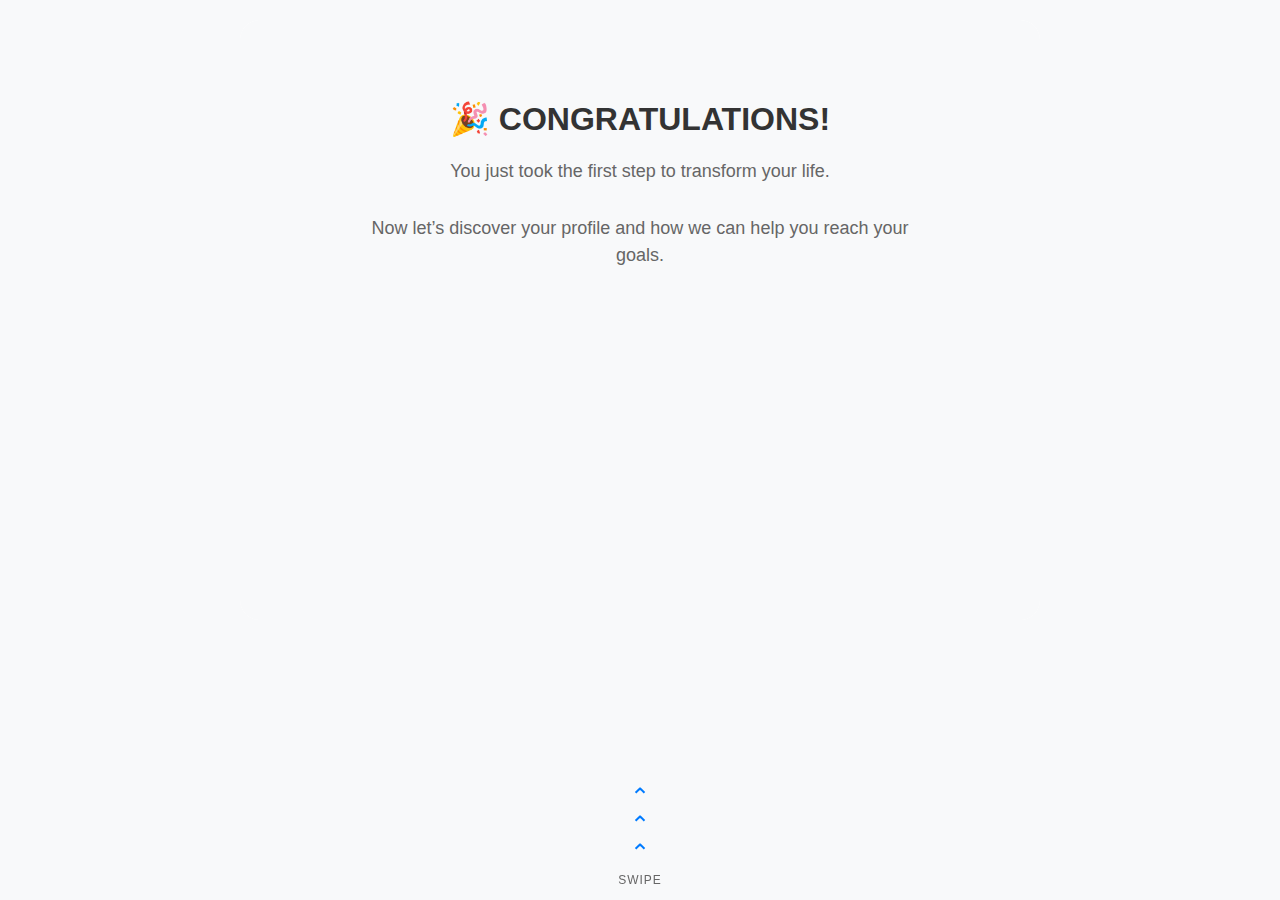
<file: public/index.html>
<!DOCTYPE html>
<html lang="en">
<head>
    <meta charset="UTF-8">
    <meta name="viewport" content="width=device-width, initial-scale=1.0">
    <title>Dopamine Quiz - Transform Your Life</title>
    <link rel="stylesheet" href="assets/css/style.css">
    <link rel="stylesheet" href="https://cdnjs.cloudflare.com/ajax/libs/animate.css/4.1.1/animate.min.css">
    <link rel="preconnect" href="https://fonts.googleapis.com">
    <link rel="preconnect" href="https://fonts.gstatic.com" crossorigin>
    <link href="https://fonts.googleapis.com/css2?family=Poppins:wght@300;400;500;600;700&display=swap" rel="stylesheet">
</head>
<body>
    <div class="quiz-container">
        <div class="quiz-header">
            <div class="quiz-progress-bar">
                <div class="progress-fill"></div>
            </div>
        </div>
        
        <div class="quiz-slides-container">
            <!-- Welcome Screen (Slide 0) -->
            <div class="quiz-slide welcome-screen">
                <div class="slide-scroll-content">
                    <h1 class="slide-title">🎉 CONGRATULATIONS!</h1>
                    <p class="slide-description">You just took the first step to transform your life.</p>
                    <p class="slide-description">Now let’s discover your profile and how we can help you reach your goals.</p>
                </div>
                <div class="swipe-indicator enabled">
                    <div class="chevrons-container">
                        <div class="chevron chevron-1">⌃</div>
                        <div class="chevron chevron-2">⌃</div>
                        <div class="chevron chevron-3">⌃</div>
                    </div>
                    <p class="swipe-text">swipe</p>
                </div>
            </div>

            <!-- Story Screen (Slide 1) -->
            <div class="quiz-slide story-screen" data-no-swipe="true" data-full-flow="true">
                <div class="slide-scroll-content">
                    <h1 class="slide-title">Congratulations. Your result is ready...</h1>
                    <p class="slide-description">But before I show you why you feel stuck, I need to tell you something most people don’t like to admit.</p>
                    <div class="image-placeholder">
                        <span class="placeholder-icon">👗</span>
                        <p class="placeholder-text">Image: Person trying to fit into old clothes</p>
                    </div>
                    <p class="slide-description">I thought I was doing fine—sticking to my routine, eating well, training consistently... Until one day, for a family dinner, I tried on an old dress. It had always fit me. But that day… it didn’t go past my waist.</p>
                    <p class="slide-description">“I’ll just go back to the diet and do more cardio. It’ll pass.” But it didn’t.</p>
                    <button class="start-button continue-button">Continue</button>
                </div>
            </div>

            <!-- Question 1 (Slide 2) -->
            <div class="quiz-slide question-slide" data-question-id="1">
                <h2 class="slide-question">Have you gone through this too?</h2>
                <div class="options-container">
                    <button class="option-button" data-option-index="0">I went through this recently.</button>
                    <button class="option-button" data-option-index="1">A lot!</button>
                    <button class="option-button" data-option-index="2">Yes!</button>
                </div>
            </div>

            <!-- Question 2 (Slide 3) -->
            <div class="quiz-slide question-slide" data-question-id="2">
                <h2 class="slide-question">I cried in the shower and avoided undressing in front of my husband… Have you felt ashamed to show your body like I did?</h2>
                <div class="options-container">
                    <button class="option-button" data-option-index="0">Every day.</button>
                    <button class="option-button" data-option-index="1">I’ve felt this way for a while and I need help.</button>
                </div>
            </div>

            <!-- Question 3 (Slide 4) -->
            <div class="quiz-slide question-slide" data-question-id="3">
                <h2 class="slide-question">While I struggled to lose weight, I saw people eating everything and staying slim—and it crushed me… But it wasn’t my fault; it was my metabolism blocked by a hormonal imbalance. Did you know the biggest reason for not losing weight can be a slow metabolism?</h2>
                <div class="options-container">
                    <button class="option-button" data-option-index="0">Just learned that now.</button>
                    <button class="option-button" data-option-index="1">I’ve known for a while and I’m working to improve it.</button>
                </div>
            </div>

            <!-- Question 4 (Slide 5) -->
            <div class="quiz-slide question-slide" data-question-id="4">
                <h2 class="slide-question">When was the last time you looked in the mirror and liked what you saw?</h2>
                <div class="image-placeholder" style="width: 250px; height: 200px; background: #e9ecef; border: 2px dashed #6c757d; display: flex; align-items: center; justify-content: center; margin: 20px auto; border-radius: 8px;">
                    <span style="color: #6c757d; font-size: 14px;">🪞 Image: Person looking in the mirror</span>
                </div>
                <div class="options-container">
                    <button class="option-button" data-option-index="0">Never.</button>
                    <button class="option-button" data-option-index="1">More than a year ago.</button>
                    <button class="option-button" data-option-index="2">A few times in recent months.</button>
                </div>
            </div>

            <!-- Question 5 (Slide 6) -->
            <div class="quiz-slide question-slide" data-question-id="5">
                <h2 class="slide-question">I did diets, fasting, avoided sweets, walked… but the scale wouldn’t move and I felt foolish. Have you felt like you’re doing everything right and still not seeing results?</h2>
                <div class="options-container">
                    <button class="option-button" data-option-index="0">Yes, I’ve tried for years and nothing changes.</button>
                    <button class="option-button" data-option-index="1">Yes, especially after the gym and the scale won’t move.</button>
                    <button class="option-button" data-option-index="2">Not doing everything right yet, but I want to start the right way here.</button>
                </div>
            </div>

            <!-- Question 6 (Slide 7) -->
            <div class="quiz-slide question-slide" data-question-id="6">
                <h2 class="slide-question">Now comes the most important part… Only 12% of people make it here. And this is where I reveal the part almost nobody knows… the detail that can flip your body’s switch and start showing real results in up to 30 days! What if I told you there’s a way to unlock your metabolism without crazy diets or hours of cardio?</h2>
                <div class="options-container">
                    <button class="option-button" data-option-index="0">I want to know more.</button>
                    <button class="option-button" data-option-index="1">I’ve waited for this for a long time.</button>
                </div>
            </div>

            <!-- Question 7 (Slide 8) -->
            <div class="quiz-slide question-slide" data-question-id="7">
                <h2 class="slide-question">I did everything right and went from 231.4 lbs to 145.5 in less than 28 days. If you could try this for a few days, risk-free, would you go for it?</h2>
                <div class="image-placeholder" style="width: 300px; height: 200px; background: #e9ecef; border: 2px dashed #6c757d; display: flex; align-items: center; justify-content: center; margin: 20px auto; border-radius: 8px;">
                    <span style="color: #6c757d; font-size: 14px;">📊 Image: Before and after - weight transformation</span>
                </div>
                <div class="options-container">
                    <button class="option-button" data-option-index="0">Yes, sure.</button>
                    <button class="option-button" data-option-index="1">Let’s just do it!</button>
                </div>
            </div>

            <!-- Question 8 (Slide 9) -->
            <div class="quiz-slide question-slide" data-question-id="8">
                <h2 class="slide-question">What if I told you this method can unlock your metabolism in under 28 days and make your body melt fat like ice cream in the desert?</h2>
                <div class="options-container">
                    <button class="option-button" data-option-index="0">It’s a dream.</button>
                    <button class="option-button" data-option-index="1">Let’s just do it!</button>
                    <button class="option-button" data-option-index="2">I want this right now.</button>
                </div>
            </div>

            <!-- Question 9 (Slide 10) -->
            <div class="quiz-slide question-slide" data-question-id="9">
                <h2 class="slide-question">All this is due to the 28‑Day Fat‑Melting Method, developed by renowned endocrinologist Dr. Rafael Monteiro, a specialist in unlocking metabolism. This method has worked for more than 21,345 people. Do you want to be part of the more than 21,000 people who achieved incredible results?</h2>
                <div class="options-container">
                    <button class="option-button" data-option-index="0">I’ll get my life together today.</button>
                    <button class="option-button" data-option-index="1">I want to change my life.</button>
                    <button class="option-button" data-option-index="2">Yes, absolutely yes.</button>
                </div>
            </div>

            <!-- Final Screen (Slide 11) -->
            <div class="quiz-slide final-slide">
                <h1 class="slide-title">🎉 CONGRATULATIONS</h1>
                <p class="slide-description">YOUR PROFILE WAS SELECTED TO JOIN A SELECT GROUP WITH FULL ACCESS TO THE EXCLUSIVE APP.</p>
                <button class="cta-button">Get Access Now</button>
            </div>

            <!-- Sales Page (Slide after Final) -->
            <div class="quiz-slide sales-page">
                <div class="slide-scroll-content">
                    <h1 class="slide-title">Unlock Your 28‑Day Metabolism Reset</h1>
                    <p class="slide-description">Discover the proven method used by 21,000+ people to melt fat, boost energy, and feel confident again.</p>

                    <h2 class="slide-question">What you’ll get</h2>
                    <p class="slide-description">Step‑by‑step guidance, nutrition blueprint, quick workouts, and lifestyle tweaks that unlock your metabolism in under 28 days.</p>

                    <h2 class="slide-question">Real transformations</h2>
                    <p class="slide-description">Before‑and‑after results, testimonials, and stories from people who felt stuck for years—and finally saw the scale move.</p>

                    <h2 class="slide-question">What’s inside</h2>
                    <p class="slide-description">Daily plan, metabolic activators, quick wins, and a sustainable routine you can follow even on busy days.</p>

                    <h2 class="slide-question">Exclusive offer</h2>
                    <p class="slide-description">Join today to secure full access to the app, bonus guides, and early‑bird pricing.</p>

                    <button class="cta-button">Join Now</button>
                </div>
            </div>
        </div>

        <!-- Reward animation template -->
        <div class="reward-animation hidden">
            <div class="confetti-container"></div>
            <div class="reward-message animate__animated animate__bounceIn">
                <h2>Congratulations!</h2>
                <p>You're on the right track!</p>
            </div>
        </div>
    </div>

    <script src="assets/js/confetti.min.js"></script>
    <script src="assets/js/quiz.js"></script>
</body>
</html>
</file>
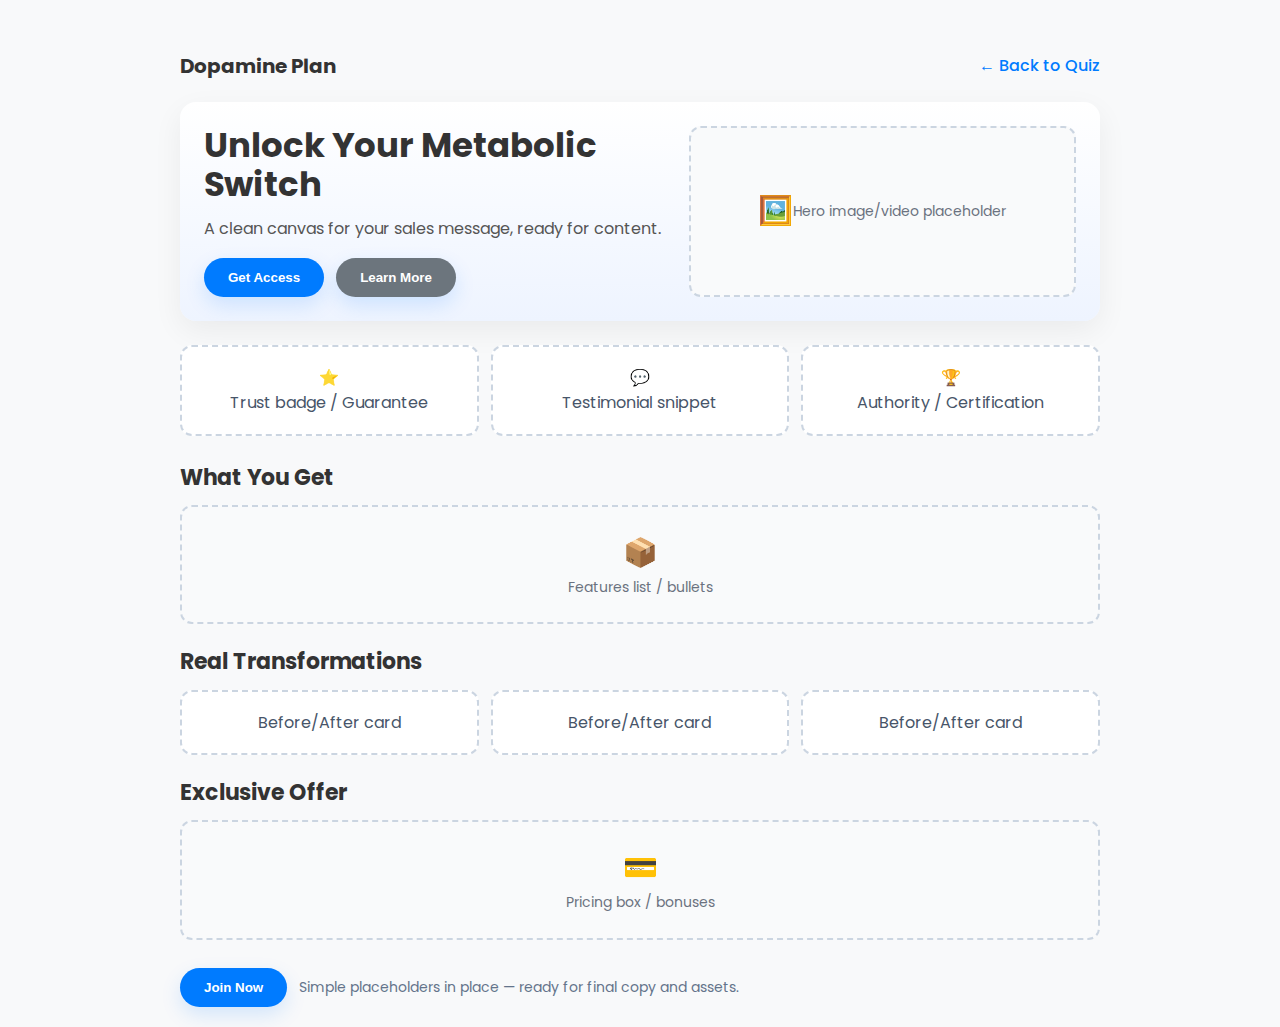
<file: public/sales.html>
<!DOCTYPE html>
<html lang="en">
<head>
    <meta charset="UTF-8">
    <meta name="viewport" content="width=device-width, initial-scale=1.0">
    <title>Dopamine Plan — Sales Page</title>
    <link rel="preconnect" href="https://fonts.googleapis.com">
    <link rel="preconnect" href="https://fonts.gstatic.com" crossorigin>
    <link href="https://fonts.googleapis.com/css2?family=Poppins:wght@300;400;500;600;700&display=swap" rel="stylesheet">
    <link rel="stylesheet" href="assets/css/style.css">
    <link rel="stylesheet" href="assets/css/sales.css">
</head>
<body>
    <div class="sales-page">
        <header class="sales-header">
            <div class="sales-logo">Dopamine Plan</div>
            <a href="index.html" class="sales-back">← Back to Quiz</a>
        </header>

        <section class="sales-hero">
            <div class="hero-content">
                <h1 class="hero-title">Unlock Your Metabolic Switch</h1>
                <p class="hero-subtitle">A clean canvas for your sales message, ready for content.</p>
                <div class="hero-cta-group">
                    <button class="hero-cta">Get Access</button>
                    <button class="hero-secondary">Learn More</button>
                </div>
            </div>
            <div class="hero-media placeholder-box">
                <span class="placeholder-icon">🖼️</span>
                <p class="placeholder-text">Hero image/video placeholder</p>
            </div>
        </section>

        <section class="sales-trust">
            <div class="placeholder-grid">
                <div class="placeholder-card">
                    <span>⭐</span>
                    <p>Trust badge / Guarantee</p>
                </div>
                <div class="placeholder-card">
                    <span>💬</span>
                    <p>Testimonial snippet</p>
                </div>
                <div class="placeholder-card">
                    <span>🏆</span>
                    <p>Authority / Certification</p>
                </div>
            </div>
        </section>

        <section class="sales-sections">
            <div class="section">
                <h2>What You Get</h2>
                <div class="placeholder-box">
                    <span class="placeholder-icon">📦</span>
                    <p class="placeholder-text">Features list / bullets</p>
                </div>
            </div>
            <div class="section">
                <h2>Real Transformations</h2>
                <div class="placeholder-grid">
                    <div class="placeholder-card">Before/After card</div>
                    <div class="placeholder-card">Before/After card</div>
                    <div class="placeholder-card">Before/After card</div>
                </div>
            </div>
            <div class="section">
                <h2>Exclusive Offer</h2>
                <div class="placeholder-box">
                    <span class="placeholder-icon">💳</span>
                    <p class="placeholder-text">Pricing box / bonuses</p>
                </div>
            </div>
        </section>

        <footer class="sales-footer">
            <button class="footer-cta">Join Now</button>
            <p class="sales-note">Simple placeholders in place — ready for final copy and assets.</p>
        </footer>
    </div>

    <script>
        // Example: wire CTA buttons to a checkout later
        document.addEventListener('click', function(e){
            if (e.target.classList.contains('hero-cta') || e.target.classList.contains('footer-cta')) {
                alert('Checkout flow will be wired here.');
            }
        });
    </script>
</body>
</html>
</file>
<file: public/assets/css/style.css>
/* Base styles for the quiz */
* {
    margin: 0;
    padding: 0;
    box-sizing: border-box;
}

html {
    scroll-behavior: smooth;
}

body {
    margin: 0;
    padding: 0;
    font-family: 'Inter', -apple-system, BlinkMacSystemFont, 'Segoe UI', Roboto, sans-serif;
    background: #f8f9fa;
    min-height: 100vh;
    color: #333;
    line-height: 1.6;
    display: flex;
    justify-content: center;
    align-items: flex-start;
    padding-top: 20px;
    scroll-behavior: smooth;
}

.quiz-container {
    width: 100%;
    max-width: 800px;
    background: white;
    border-radius: 20px;
    overflow: hidden;
    min-height: 600px;
    display: flex;
    flex-direction: column;
    scroll-behavior: smooth;
}

.quiz-header {
    background: #f8f9fa;
    padding: 20px;
    text-align: center;
    color: #333;
}

.quiz-logo {
    font-size: 24px;
    font-weight: 700;
    margin-bottom: 15px;
}

.quiz-progress-bar {
    width: 100%;
    height: 8px;
    background: rgba(0, 0, 0, 0.1);
    border-radius: 4px;
    overflow: hidden;
}

.progress-fill {
    height: 100%;
    background: #007bff;
    border-radius: 4px;
    transition: width 0.5s ease;
    width: 0%;
}

.quiz-slides-container {
    flex: 1;
    display: flex;
    align-items: flex-start;
    justify-content: center;
    padding: 40px;
    background: #f8f9fa;
    position: relative;
}

.quiz-slide {
    display: none;
    flex-direction: column;
    align-items: center;
    text-align: center;
    width: 100%;
    max-width: 600px;
    padding-bottom: 0; /* Sem espaço reservado; remove qualquer faixa branca */
    position: relative;
}

/* Scrollable content for intro/story slides */
.slide-scroll-content {
    width: 100%;
    max-height: calc(100vh - 240px);
    overflow-y: auto;
    -webkit-overflow-scrolling: touch;
    padding: 0 6px 12px;
}

.slide-title {
    font-size: 32px;
    font-weight: 700;
    color: #333;
    margin-bottom: 20px;
    line-height: 1.2;
}

.slide-description {
    font-size: 18px;
    color: #666;
    margin-bottom: 30px;
    line-height: 1.5;
}

.slide-question {
    font-size: 24px;
    font-weight: 600;
    color: #333;
    margin-bottom: 30px;
    line-height: 1.3;
}

.options-container {
    display: flex;
    flex-direction: column;
    gap: 15px;
    width: 100%;
}

.option-button {
    background: #f8f9fa;
    border: 2px solid #e9ecef;
    border-radius: 12px;
    padding: 20px;
    font-size: 16px;
    font-weight: 500;
    color: #333;
    cursor: pointer;
    transition: all 0.3s ease;
    text-align: left;
}

.option-button:hover {
    background: #e9ecef;
    color: #333;
    border-color: #dee2e6;
    transform: translateY(-2px);
    box-shadow: 0 5px 15px rgba(0, 0, 0, 0.1);
}

.start-button, .cta-button, .restart-button {
    background: #007bff;
    color: white;
    border: none;
    border-radius: 50px;
    padding: 15px 40px;
    font-size: 18px;
    font-weight: 600;
    cursor: pointer;
    transition: all 0.3s ease;
    margin: 10px;
}

.start-button:hover, .cta-button:hover, .restart-button:hover {
    transform: translateY(-2px);
    box-shadow: 0 10px 25px rgba(0, 0, 0, 0.1);
}

.restart-button {
    background: #6c757d;
}

.restart-button:hover {
    box-shadow: 0 10px 25px rgba(108, 117, 125, 0.3);
}

.reward-animation {
    position: fixed;
    top: 0;
    left: 0;
    width: 100%;
    height: 100%;
    display: flex;
    align-items: center;
    justify-content: center;
    background: rgba(0, 0, 0, 0.8);
    z-index: 1000;
    transition: opacity 0.3s ease;
}

.reward-animation.hidden {
    opacity: 0;
    pointer-events: none;
}

.reward-message {
    background: white;
    padding: 40px;
    border-radius: 20px;
    text-align: center;
    box-shadow: 0 20px 40px rgba(0, 0, 0, 0.2);
}

.reward-message h2 {
    color: #333;
    font-size: 28px;
    margin-bottom: 15px;
}

.reward-message p {
    color: #666;
    font-size: 18px;
}

.confetti-container {
    position: absolute;
    top: 0;
    left: 0;
    width: 100%;
    height: 100%;
    pointer-events: none;
}

/* Swipe indicator styles */
.image-placeholder {
    width: 300px;
    height: 200px;
    background: #e9ecef;
    border: 2px dashed #6c757d;
    display: flex;
    flex-direction: column;
    align-items: center;
    justify-content: center;
    margin: 20px auto;
    border-radius: 8px;
    gap: 10px;
}

.placeholder-icon {
    font-size: 32px;
}

.placeholder-text {
    color: #6c757d;
    font-size: 14px;
    margin: 0;
    text-align: center;
}

.swipe-indicator {
    position: fixed;
    bottom: 0;
    left: 50%;
    transform: translateX(-50%);
    text-align: center;
    z-index: 1000;
    padding: 10px 12px;
}

/* Full-flow slides: no internal scroll or shortening */
.quiz-slide[data-full-flow="true"] .slide-scroll-content {
    max-height: none;
    overflow: visible;
}

.swipe-indicator.disabled { opacity: 0.5; filter: grayscale(40%); }
.swipe-indicator.enabled { opacity: 1; }
.swipe-indicator.hidden { display: none; }

.chevrons-container {
    display: flex;
    flex-direction: column;
    justify-content: center;
    align-items: center;
    gap: 4px;
    margin-bottom: 6px;
}

.chevron {
    font-size: 24px;
    font-weight: normal;
    animation: fadeGlow 2s infinite;
    color: #007bff;
    line-height: 1;
}

.chevron-1 {
    animation-delay: 0s;
}

.chevron-2 {
    animation-delay: 0.3s;
}

.chevron-3 {
    animation-delay: 0.6s;
}

.swipe-text {
    font-size: 12px;
    color: #666;
    margin: 0;
    text-transform: uppercase;
    letter-spacing: 1px;
}

@keyframes fadeGlow {
    0%, 100% {
        opacity: 0.3;
        color: #007bff;
    }
    50% {
        opacity: 1;
        color: #0056b3;
    }
}

/* Responsive design */
@media (max-width: 768px) {
    .quiz-container {
        margin: 12px;
        border-radius: 15px;
        min-height: 500px;
    }
    
    .quiz-header {
        padding: 15px;
    }
    
    .quiz-logo {
        font-size: 20px;
    }
    
    .quiz-slides-container {
        padding: 12px;
    }
    
    .slide-title {
        font-size: 22px;
    }
    
    .slide-question {
        font-size: 18px;
    }

    .slide-description {
        font-size: 16px;
    }
    
    .option-button {
        padding: 18px;
        font-size: 14px;
        border-radius: 16px;
    }
    
    .start-button, .cta-button, .restart-button {
        padding: 14px 36px;
        font-size: 17px;
        border-radius: 9999px;
    }
    
    .reward-message {
        margin: 20px;
        padding: 30px;
    }
    
    .reward-message h2 {
        font-size: 24px;
    }
    
    .reward-message p {
        font-size: 16px;
    }
    
    .swipe-indicator { bottom: 0; }
    .slide-scroll-content { max-height: calc(100vh - 220px); padding: 0 4px 10px; }

    .chevron { font-size: 22px; }
    
    .swipe-text {
        font-size: 10px;
    }
}
</file>
<file: public/assets/css/sales.css>
/* Sales page basic styles */
body {
    font-family: 'Poppins', -apple-system, BlinkMacSystemFont, 'Segoe UI', Roboto, sans-serif;
    background: #f8f9fa;
    color: #333;
}

.sales-page {
    max-width: 960px;
    margin: 0 auto;
    padding: 20px;
}

.sales-header {
    display: flex;
    justify-content: space-between;
    align-items: center;
    padding: 10px 0 20px;
}

.sales-logo {
    font-weight: 700;
    font-size: 20px;
}

.sales-back {
    color: #007bff;
    text-decoration: none;
    font-weight: 500;
}

.sales-hero {
    display: grid;
    grid-template-columns: 1.2fr 1fr;
    gap: 20px;
    padding: 24px;
    background: linear-gradient(180deg, #ffffff, #eef4ff);
    border-radius: 16px;
    box-shadow: 0 10px 30px rgba(0,0,0,0.06);
}

.hero-title {
    font-size: 34px;
    line-height: 1.15;
    margin-bottom: 12px;
}

.hero-subtitle {
    font-size: 16px;
    color: #555;
    margin-bottom: 16px;
}

.hero-cta-group {
    display: flex;
    gap: 12px;
}

.hero-cta, .hero-secondary, .footer-cta {
    background: #007bff;
    color: #fff;
    border: none;
    border-radius: 9999px;
    padding: 12px 24px;
    font-weight: 600;
    cursor: pointer;
    box-shadow: 0 8px 20px rgba(0, 123, 255, 0.15);
}

.hero-secondary {
    background: #6c757d;
}

.hero-media {
    display: flex;
    align-items: center;
    justify-content: center;
}

.placeholder-box {
    border: 2px dashed #cbd5e1;
    border-radius: 12px;
    padding: 24px;
    text-align: center;
    background: #f9fafb;
}

.placeholder-icon {
    font-size: 28px;
}

.placeholder-text {
    font-size: 14px;
    color: #6b7280;
}

.sales-trust {
    margin-top: 24px;
}

.placeholder-grid {
    display: grid;
    grid-template-columns: repeat(3, 1fr);
    gap: 12px;
}

.placeholder-card {
    border: 2px dashed #cbd5e1;
    border-radius: 12px;
    padding: 18px;
    background: #fff;
    text-align: center;
    color: #475569;
}

.sales-sections {
    margin-top: 24px;
    display: grid;
    gap: 20px;
}

.section h2 {
    font-size: 22px;
    margin-bottom: 10px;
}

.sales-footer {
    margin-top: 28px;
    display: flex;
    align-items: center;
    gap: 12px;
}

.sales-note {
    color: #64748b;
    font-size: 14px;
}

@media (max-width: 768px) {
    .sales-page { padding: 12px; }
    .sales-hero { grid-template-columns: 1fr; padding: 16px; }
    .hero-title { font-size: 26px; }
    .placeholder-grid { grid-template-columns: 1fr; }
}
</file>
